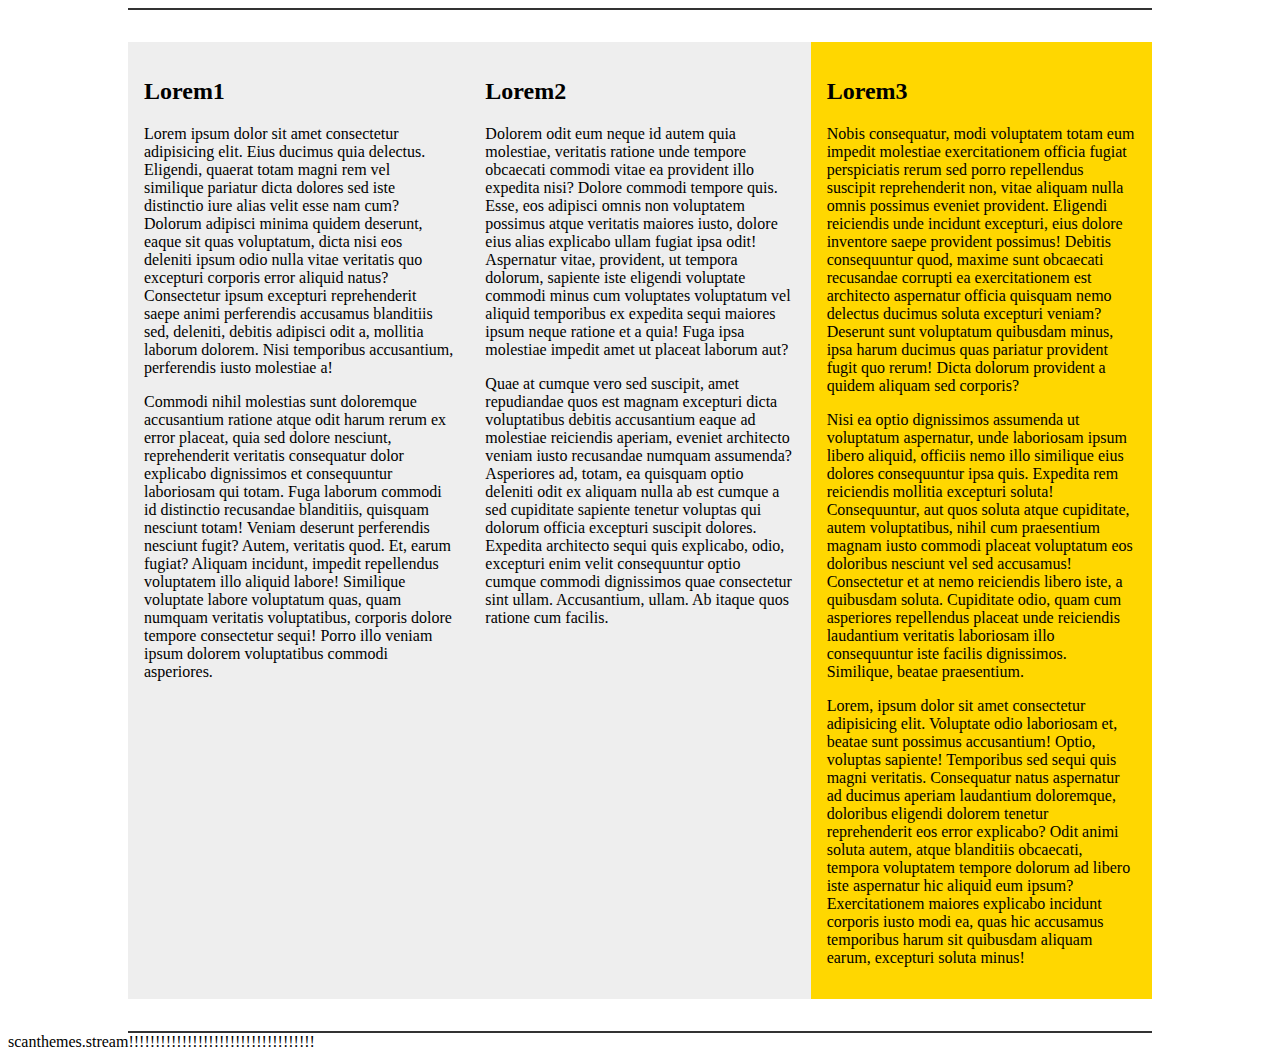
<file: index.html>
<!DOCTYPE html>
<html lang="en">
<head>
    <title>Document</title>
<style>
    main{border-top: 2px solid #333;
    border-bottom:2px solid #333;
    padding-top: 2em;
    padding-bottom: 2em;
    
    
    display: flex;
    width: 80vw;
    margin: auto;
    justify-content: space-between
    }
    main article{background-color: #eeeeee;
   /** margin: 1%;**/
    padding: 1em;
    width: 30vw}
   main article:last-child{background-color: gold;
    }

@media (max-width:1000px){
    main{
        flex-wrap: wrap;

    }
   main article{width: 100vw}
   main article:last-child{order: -1;}
  main article::after{margin-bottom: 2em}
}



</style>
</head>
<body>
    <main><article>
        <h2>Lorem1</h2>
        <p>Lorem ipsum dolor sit amet consectetur adipisicing elit. Eius ducimus quia delectus. Eligendi, quaerat totam magni rem vel similique pariatur dicta dolores sed iste distinctio iure alias velit esse nam cum? Dolorum adipisci minima quidem deserunt, eaque sit quas voluptatum, dicta nisi eos deleniti ipsum odio nulla vitae veritatis quo excepturi corporis error aliquid natus? Consectetur ipsum excepturi reprehenderit saepe animi perferendis accusamus blanditiis sed, deleniti, debitis adipisci odit a, mollitia laborum dolorem. Nisi temporibus accusantium, perferendis iusto molestiae a!</p>
        <p>Commodi nihil molestias sunt doloremque accusantium ratione atque odit harum rerum ex error placeat, quia sed dolore nesciunt, reprehenderit veritatis consequatur dolor explicabo dignissimos et consequuntur laboriosam qui totam. Fuga laborum commodi id distinctio recusandae blanditiis, quisquam nesciunt totam! Veniam deserunt perferendis nesciunt fugit? Autem, veritatis quod. Et, earum fugiat? Aliquam incidunt, impedit repellendus voluptatem illo aliquid labore! Similique voluptate labore voluptatum quas, quam numquam veritatis voluptatibus, corporis dolore tempore consectetur sequi! Porro illo veniam ipsum dolorem voluptatibus commodi asperiores.</p>
    </article>
    <article>
        <h2>Lorem2</h2>
        <p>Dolorem odit eum neque id autem quia molestiae, veritatis ratione unde tempore obcaecati commodi vitae ea provident illo expedita nisi? Dolore commodi tempore quis. Esse, eos adipisci omnis non voluptatem possimus atque veritatis maiores iusto, dolore eius alias explicabo ullam fugiat ipsa odit! Aspernatur vitae, provident, ut tempora dolorum, sapiente iste eligendi voluptate commodi minus cum voluptates voluptatum vel aliquid temporibus ex expedita sequi maiores ipsum neque ratione et a quia! Fuga ipsa molestiae impedit amet ut placeat laborum aut?</p>
        <p>Quae at cumque vero sed suscipit, amet repudiandae quos est magnam excepturi dicta voluptatibus debitis accusantium eaque ad molestiae reiciendis aperiam, eveniet architecto veniam iusto recusandae numquam assumenda? Asperiores ad, totam, ea quisquam optio deleniti odit ex aliquam nulla ab est cumque a sed cupiditate sapiente tenetur voluptas qui dolorum officia excepturi suscipit dolores. Expedita architecto sequi quis explicabo, odio, excepturi enim velit consequuntur optio cumque commodi dignissimos quae consectetur sint ullam. Accusantium, ullam. Ab itaque quos ratione cum facilis.</p>
    </article>
    <article>
        <h2>Lorem3</h2>
        <p>Nobis consequatur, modi voluptatem totam eum impedit molestiae exercitationem officia fugiat perspiciatis rerum sed porro repellendus suscipit reprehenderit non, vitae aliquam nulla omnis possimus eveniet provident. Eligendi reiciendis unde incidunt excepturi, eius dolore inventore saepe provident possimus! Debitis consequuntur quod, maxime sunt obcaecati recusandae corrupti ea exercitationem est architecto aspernatur officia quisquam nemo delectus ducimus soluta excepturi veniam? Deserunt sunt voluptatum quibusdam minus, ipsa harum ducimus quas pariatur provident fugit quo rerum! Dicta dolorum provident a quidem aliquam sed corporis?</p>
        <p>Nisi ea optio dignissimos assumenda ut voluptatum aspernatur, unde laboriosam ipsum libero aliquid, officiis nemo illo similique eius dolores consequuntur ipsa quis. Expedita rem reiciendis mollitia excepturi soluta! Consequuntur, aut quos soluta atque cupiditate, autem voluptatibus, nihil cum praesentium magnam iusto commodi placeat voluptatum eos doloribus nesciunt vel sed accusamus! Consectetur et at nemo reiciendis libero iste, a quibusdam soluta. Cupiditate odio, quam cum asperiores repellendus placeat unde reiciendis laudantium veritatis laboriosam illo consequuntur iste facilis dignissimos. Similique, beatae praesentium.</p>
        <p>Lorem, ipsum dolor sit amet consectetur adipisicing elit. Voluptate odio laboriosam et, beatae sunt possimus accusantium! Optio, voluptas sapiente! Temporibus sed sequi quis magni veritatis. Consequatur natus aspernatur ad ducimus aperiam laudantium doloremque, doloribus eligendi dolorem tenetur reprehenderit eos error explicabo? Odit animi soluta autem, atque blanditiis obcaecati, tempora voluptatem tempore dolorum ad libero iste aspernatur hic aliquid eum ipsum? Exercitationem maiores explicabo incidunt corporis iusto modi ea, quas hic accusamus temporibus harum sit quibusdam aliquam earum, excepturi soluta minus!</p>
    </article></main>


    scanthemes.stream!!!!!!!!!!!!!!!!!!!!!!!!!!!!!!!!!!!




    
</body>
</html>
</file>
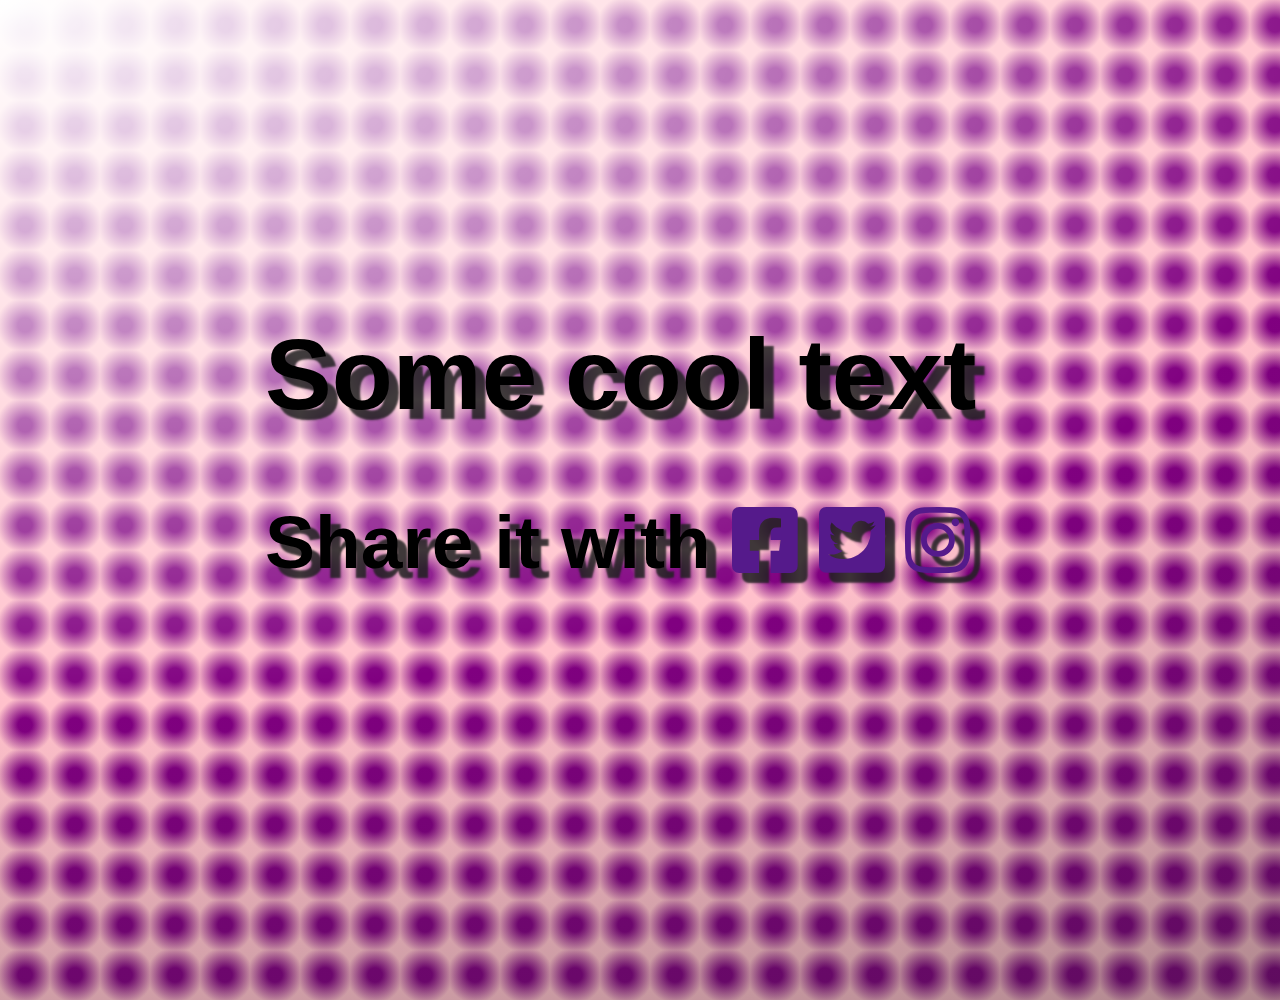
<file: animated shadow/index.html>
<!DOCTYPE html>
<html lang="en">
<head>
    <meta charset="UTF-8">
    <meta name="viewport" content="width=device-width, initial-scale=1.0">
    <meta http-equiv="X-UA-Compatible" content="ie=edge">
    <title>Document</title>
    <link rel="stylesheet" href="reset.css">
<link rel="stylesheet" href="https://cdnjs.cloudflare.com/ajax/libs/font-awesome/5.9.0/css/all.min.css">
    <link rel="stylesheet" href="style.css">
</head>
<body>
    <header><h1>Some cool text</h1>
    <h2>Share it with 
        <a href=""><i class="fab fa-facebook-square"></i></a>
        <a href=""><i class="fab fa-twitter-square"></i></a>
        <a href=""><i class="fab fa-instagram"></i></a></h2></header>
    <div class="light"></div>
</body>
</html>
</file>
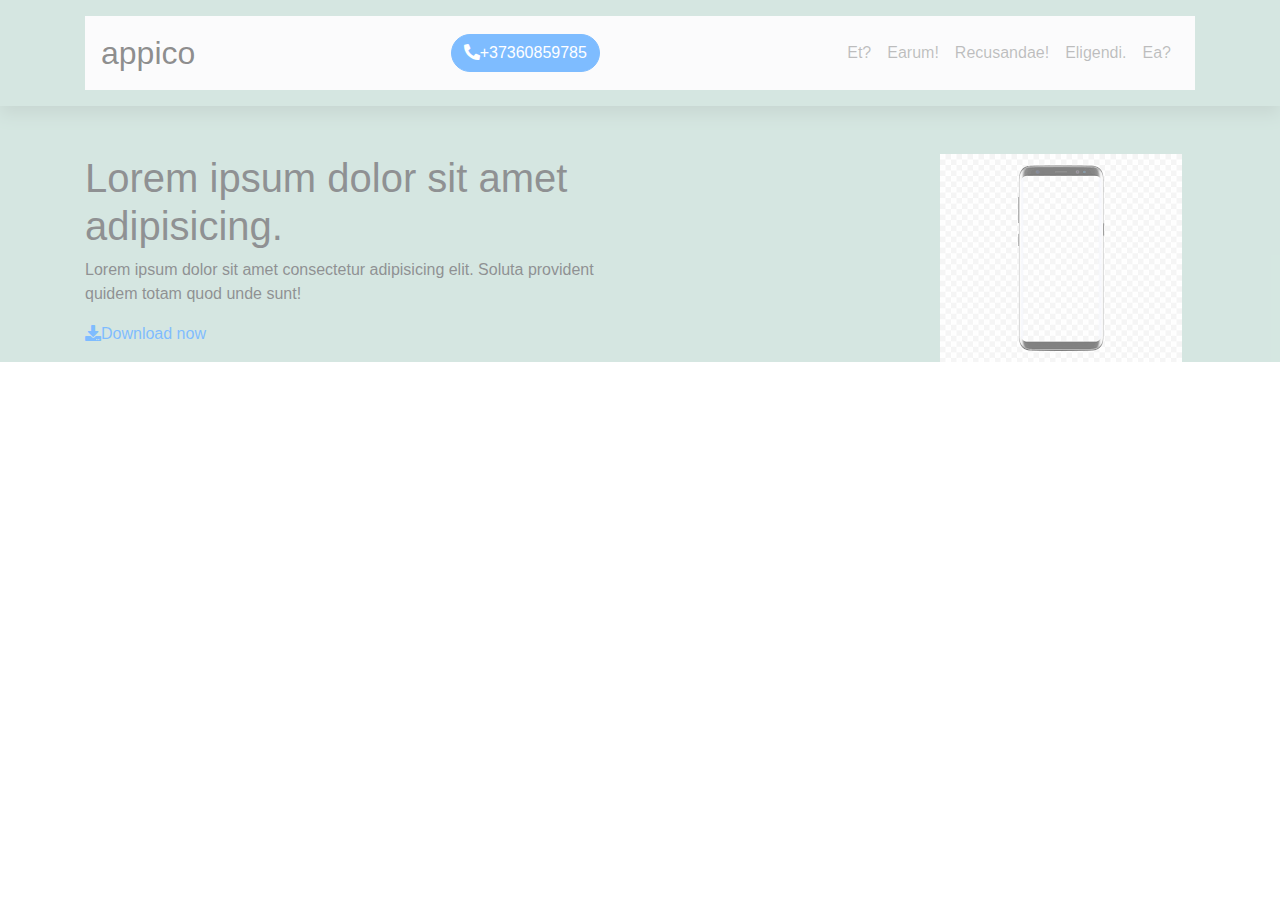
<file: appico-bootstrap/index.html>
<!DOCTYPE html>
<html lang="en">
<head>
    <meta charset="UTF-8">
    <meta name="viewport" content="width=device-width, initial-scale=1.0, user-scalable=no">
    <meta http-equiv="X-UA-Compatible" content="ie=edge">
    <link rel="stylesheet" href="https://cdnjs.cloudflare.com/ajax/libs/font-awesome/5.9.0/css/all.min.css">
    <link rel="stylesheet" href="https://stackpath.bootstrapcdn.com/bootstrap/4.3.1/css/bootstrap.min.css"
        integrity="sha384-ggOyR0iXCbMQv3Xipma34MD+dH/1fQ784/j6cY/iJTQUOhcWr7x9JvoRxT2MZw1T" crossorigin="anonymous">
    <link rel="stylesheet" href="style.css">
        <title>Document</title>
</head>
<body>
     

    <header><div id="bg">
        <div class="shadow p-3">



          



    <div class="container" >
        <nav class="navbar  justify-content-between navbar-light navbar-expand-md bg-light">
            <a href="" class="navbar-brand">appico</a>
            <button class="navbar-toggler" data-toggle="collapse" data-target="#mainnav"><i class="fas fa-hamburger"></i></button>
            <a class="btn btn-primary rounded-pill" href="tel:+37360859785" ><i class="fas fa-phone-alt jello-horizontal"></i>+37360859785</a>
            <div class="collapse navbar-collapse" id="mainnav">
            <ul class="navbar-nav">

                <li class="nav-item"><a class="nav-link" href="">Et?</a></li>
                <li class="nav-item"><a class="nav-link" href="">Earum!</a></li>
                <li class="nav-item"><a class="nav-link" href="">Recusandae!</a></li>
                <li class="nav-item"><a class="nav-link" href="">Eligendi.</a></li>
                <li class="nav-item"><a class="nav-link" href="">Ea?</a></li>
            </ul></div>
        </nav>
        </div></div>
    
    <div class="container mt-5">
        <div class="row">
            
        <div class="col-6"><h1>Lorem ipsum dolor sit amet adipisicing.</h1>
        <p>Lorem ipsum dolor sit amet consectetur adipisicing elit. Soluta provident quidem totam quod unde sunt!</p>
        <a href=""><i class="fas fa-download"></i>Download now</a></div>
        <div class="col-3 offset-3"><img class="img-fluid" src="phone.png" alt=""></div>  </div>
      
        </div>
    </header>
    </div>








    <script src="https://code.jquery.com/jquery-3.3.1.slim.min.js"
        integrity="sha384-q8i/X+965DzO0rT7abK41JStQIAqVgRVzpbzo5smXKp4YfRvH+8abtTE1Pi6jizo"
        crossorigin="anonymous"></script>
    <script src="https://cdnjs.cloudflare.com/ajax/libs/popper.js/1.14.7/umd/popper.min.js"
        integrity="sha384-UO2eT0CpHqdSJQ6hJty5KVphtPhzWj9WO1clHTMGa3JDZwrnQq4sF86dIHNDz0W1"
        crossorigin="anonymous"></script>
    <script src="https://stackpath.bootstrapcdn.com/bootstrap/4.3.1/js/bootstrap.min.js"
        integrity="sha384-JjSmVgyd0p3pXB1rRibZUAYoIIy6OrQ6VrjIEaFf/nJGzIxFDsf4x0xIM+B07jRM"
        crossorigin="anonymous"></script>
</body>
</html>
</file>
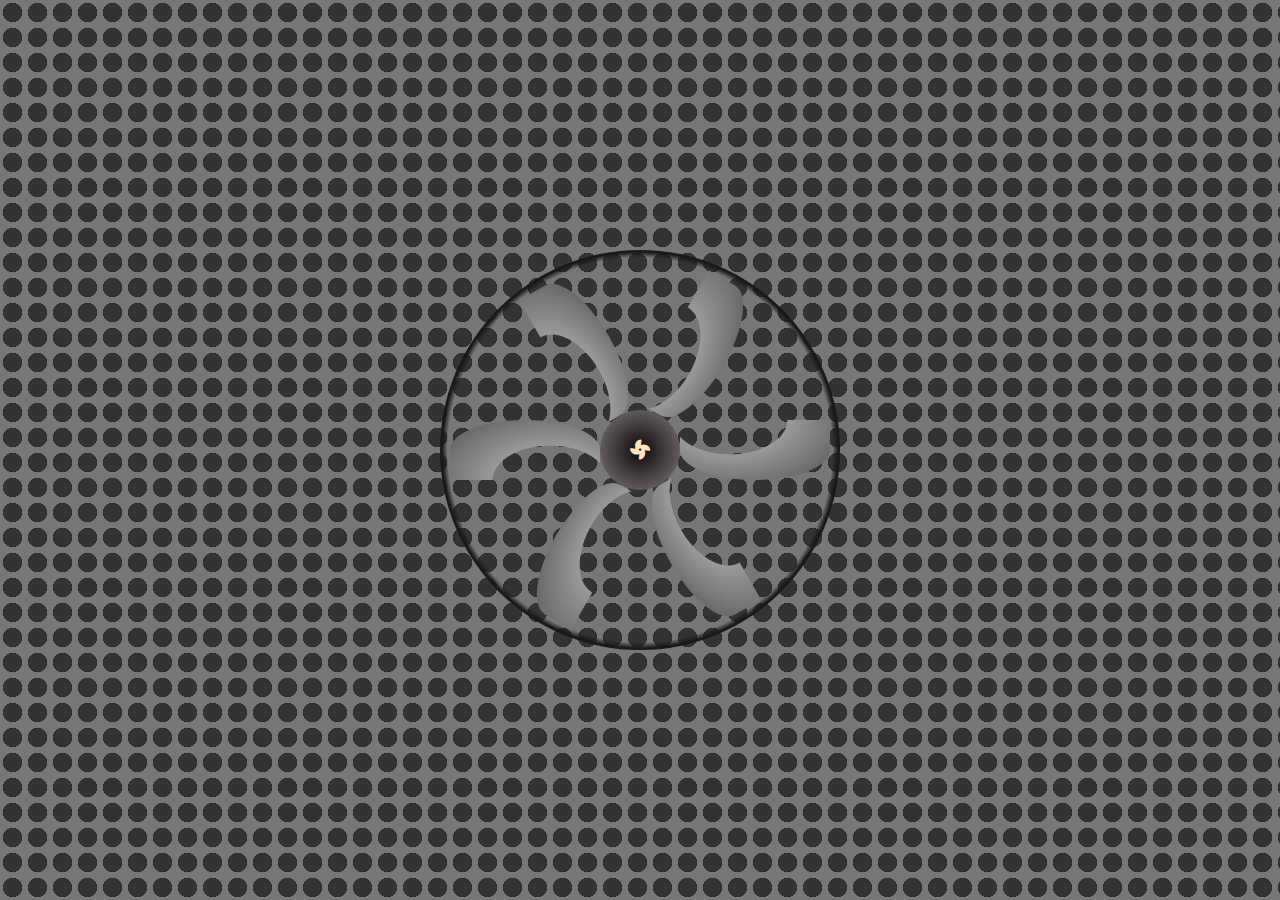
<file: animated fan/animated.html>
<!DOCTYPE html>
<html lang="en">
<head>
    <meta charset="UTF-8">
    <meta name="viewport" content="width=device-width, initial-scale=1.0">
    <meta http-equiv="X-UA-Compatible" content="ie=edge">
    <title>CSS animated fan</title>
    <link rel="stylesheet" href="reset.css">
    <link rel="stylesheet" href="https://cdnjs.cloudflare.com/ajax/libs/font-awesome/5.9.0/css/all.min.css">
    <link rel="stylesheet" href="style.css">
</head>
<body>
    <!--icon fonts, material icons
    CDN-->
    <div id="box" class="center">
        <ul class="center">
            <li></li>
            <li></li>
            <li></li>
            <li></li>
            <li></li>
            <li></li>
            <li class="center"><i class="fas fa-fan center"></i></li>
        </ul>
    </div>
</body>
</html>
</file>
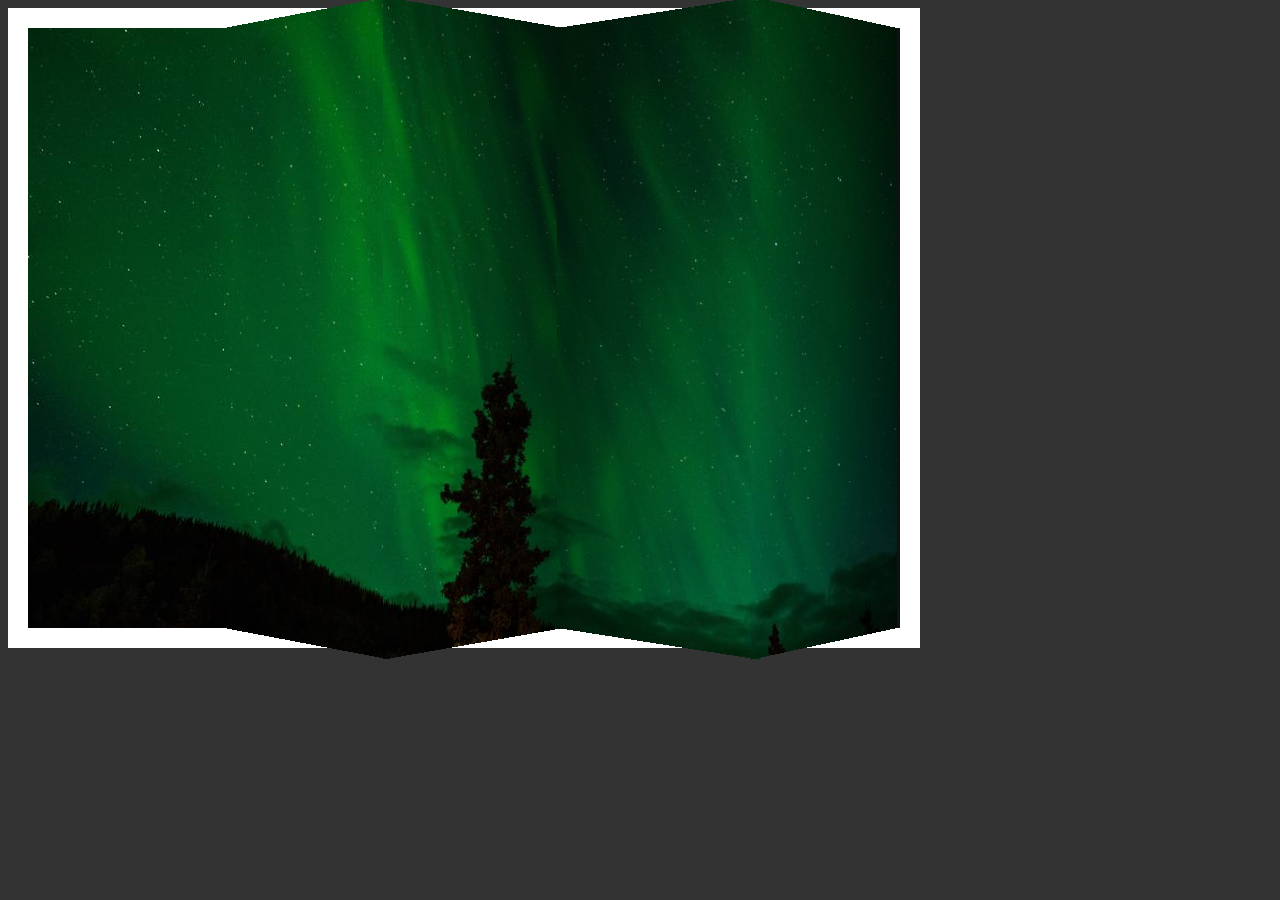
<file: Vika2/effects/example.html>
<!DOCTYPE html>
<html lang="en">
<head>
    <title>Document</title>
    <style>
    body{background-color: #333}
    #paper{width: 872px;
    height: 600px;
    border: 20px solid white;
    background-color: #111;
    position: relative;
    perspective: 1000px}
    #paper .seg{width:200px;
    height:600px;
    position:absolute;
    top:0;
    background-image: url(foto.jpg)}
    #paper .seg:nth-child(2){left: 175px;
    background-position: -200px 0;
    transform:scale(1.05)rotateY(-30deg)}
    #paper .seg:nth-child(3){left: 350px;
    background-position: -400px 0;
    transform:scale(1.05)rotateY(30deg);}
    #paper .seg:nth-child(4){left: 525px;
     transform:scale(1.05)rotateY(-30deg);
    background-position: -600px 0;}
    #paper .seg:nth-child(5){left: 700px;
     transform:scale(1.05)rotateY(30deg);
    background-position: -800px 0;}
    #paper .seg:nth-child(3) .sh{width:200px;
    height:600px;
    /*background-color: white*/
    background-image: linear-gradient(-90deg, #0008, #0000);}
     #paper .seg:nth-child(4) .sh{width:200px;
    height:600px;
    background-image: linear-gradient(-90deg,#0000 , #0008);}
    #paper .seg:nth-child(5) .sh{width:200px;
    height:600px;
    background-image: linear-gradient(90deg,#0000 , #0008);}
</style>
</head>
<body>
    <div id="paper">
        <div class="seg"></div>
        <div class="seg"></div>
        <div class="seg"><div class="sh"></div></div>
        <div class="seg"><div class="sh"></div></div>
        <div class="seg"><div class="sh"></div></div>
    </div>
</body>
</html>
</file>
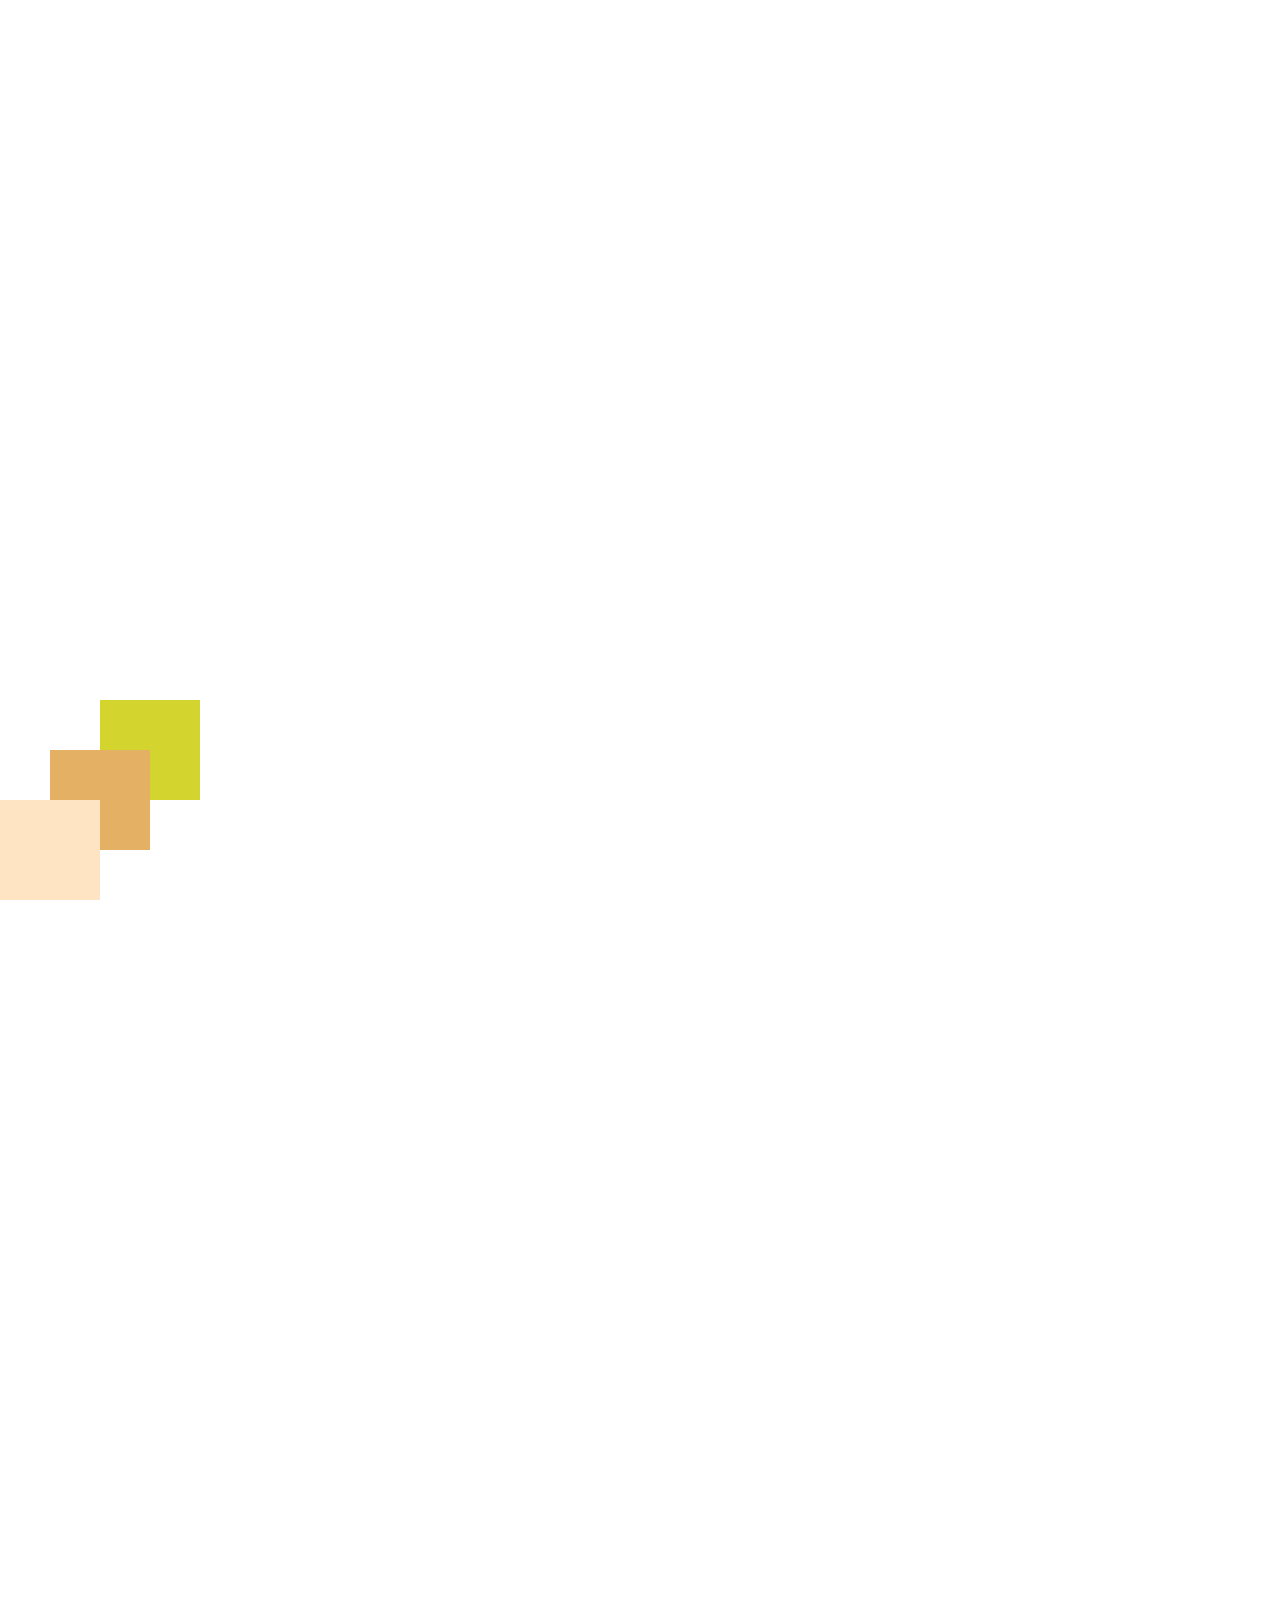
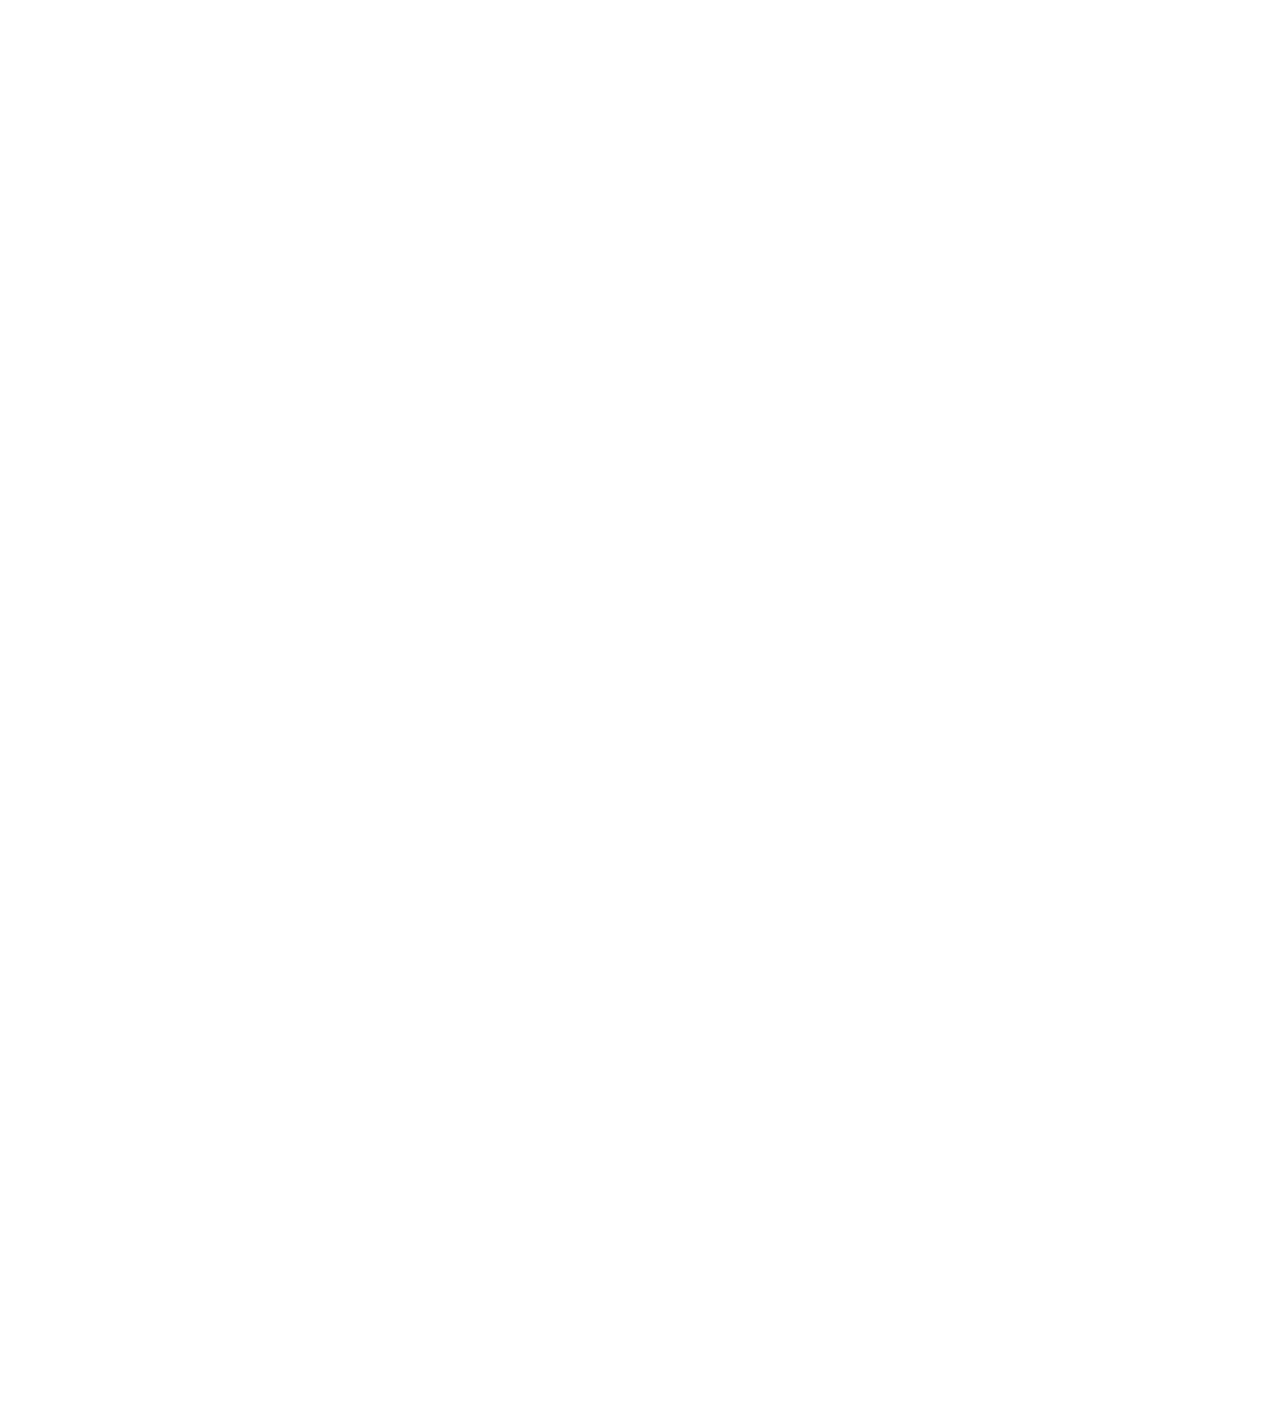
<file: Vika2/position/absolute.html>
<!DOCTYPE html>
<html lang="en">

<head>
    <meta charset="UTF-8">
    <meta name="viewport" content="width=device-width, initial-scale=1.0">
    <meta http-equiv="X-UA-Compatible" content="ie=edge">
    <title>Document</title>
    <style>
        div {
            width: 100px;
            height: 100px;
        }

        #d1 {
            background-color: bisque;
            position: absolute;
            bottom: 0;
            left: 0
        }

        #d2 {
            background-color: rgb(228, 177, 100);
            position: absolute;
            bottom: 50px;
            left: 50px;
            z-index: -1;
            
        }

        #d3 {
            background-color: rgb(212, 212, 46);
            position: absolute;
            bottom: 100px;
            left: 100px;
            z-index: -2;

        }
        body{height: 3000px;}
    </style>
</head>

<body>

    <div id="d1"></div>
    <div id="d2"></div>
    <div id="d3"></div>

</body>

</html>
</file>
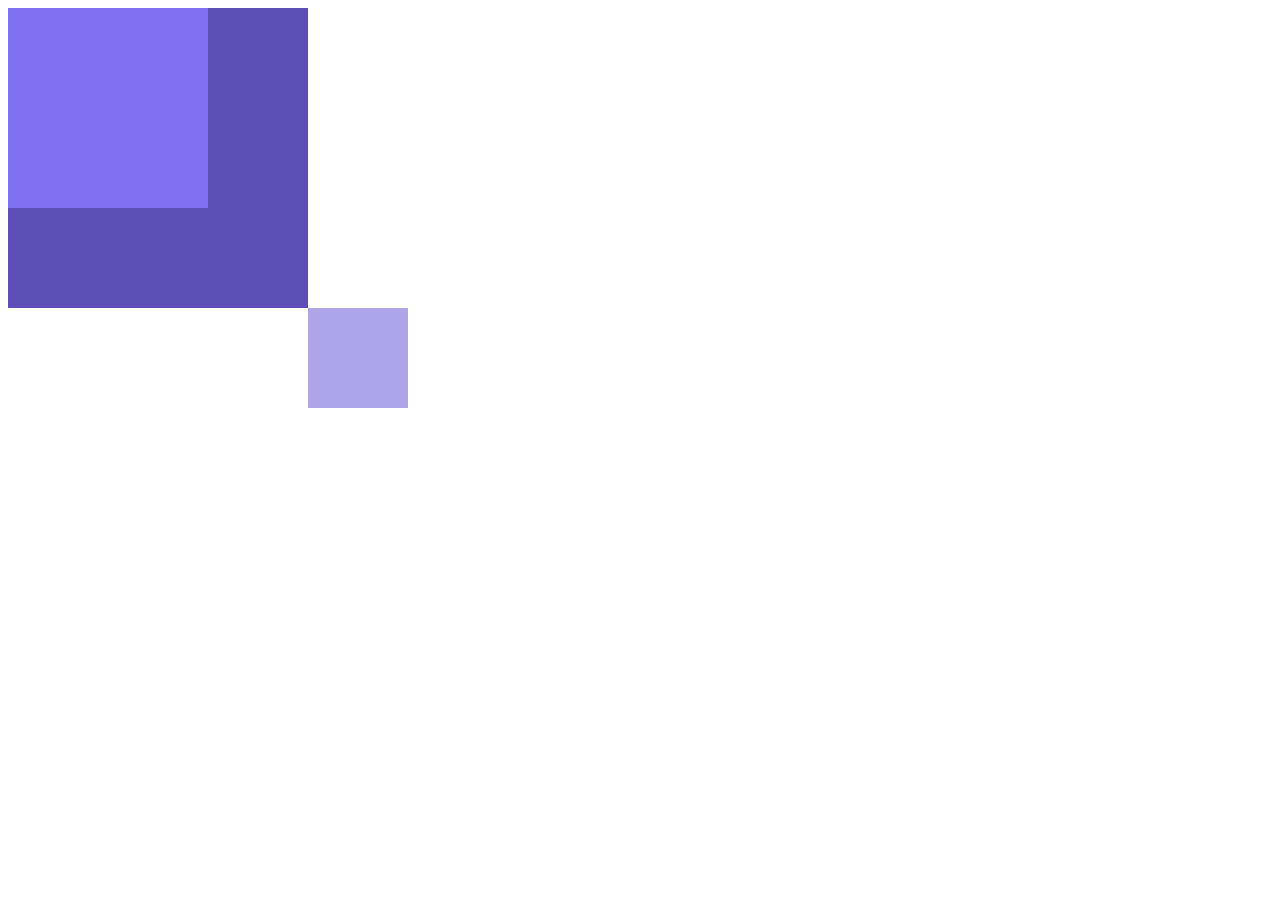
<file: Vika2/position/absolute2.html>
<!DOCTYPE html>
<html lang="en">
<head>
    <meta charset="UTF-8">
    <meta name="viewport" content="width=device-width, initial-scale=1.0">
    <meta http-equiv="X-UA-Compatible" content="ie=edge">
    <title>Document</title>
<style>
    #small{width: 100px;
    height: 100px;
    background-color: rgb(174, 165, 233);
    position: absolute;
    bottom: -100px;
    right: -100px;
    } 
   #mediu{width: 200px;
        height: 200px;
        background-color:rgb(128, 111, 240)}
        #big{width: 300px;
        height: 300px;
        background-color:  rgb(93, 79, 182);
        position: relative;}




</style>


</head>
<body>
    <div id="big">
        <div id="mediu">
            <div id="small"></div>
        </div>
    </div>


</body>
</html>
</file>
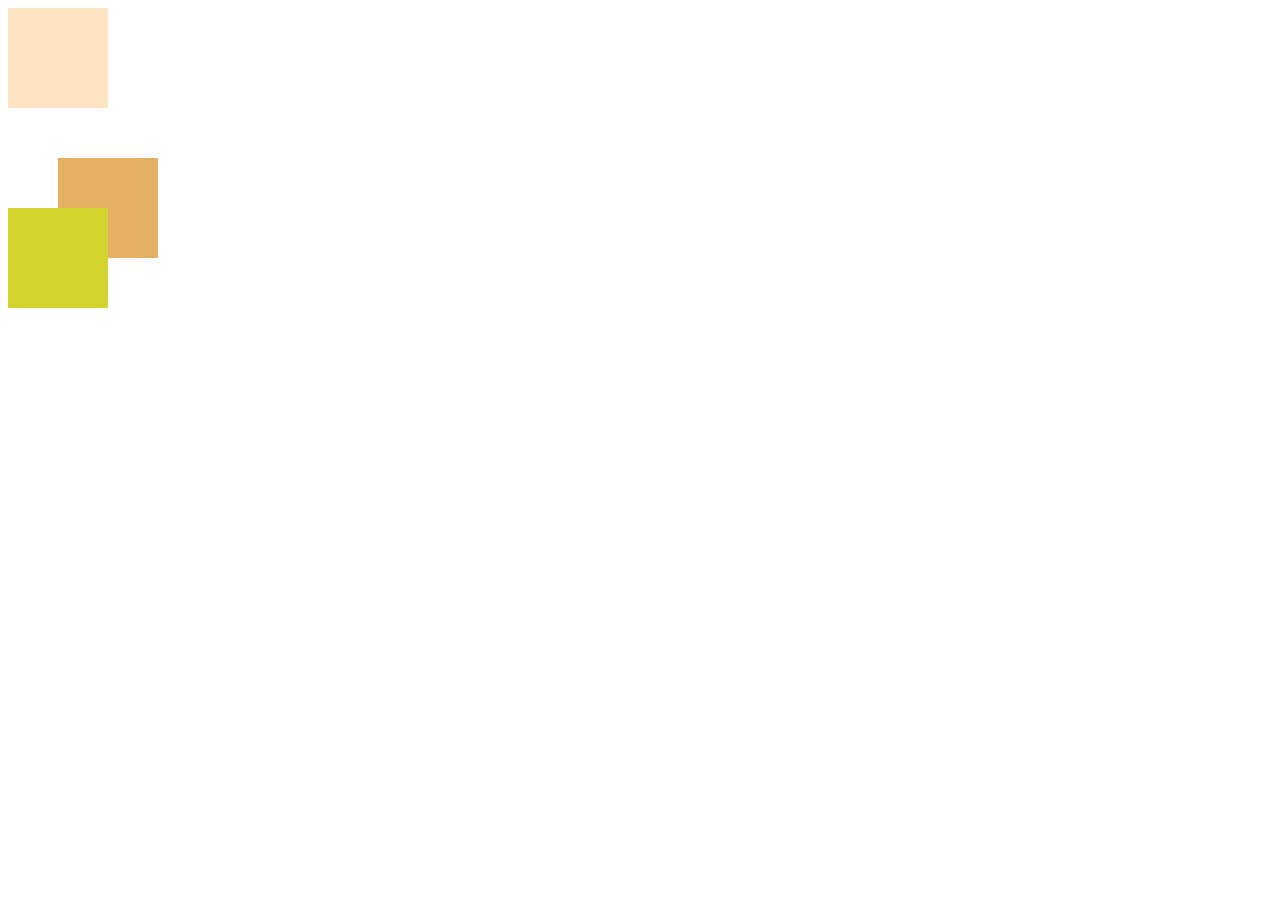
<file: Vika2/position/relative.html>
<!DOCTYPE html>
<html lang="en">
<head>
    <meta charset="UTF-8">
    <meta name="viewport" content="width=device-width, initial-scale=1.0">
    <meta http-equiv="X-UA-Compatible" content="ie=edge">
    <title>Document</title>
<style>
    div{width: 100px;
    height: 100px;}
        #d1{background-color: bisque}
        #d2{background-color: rgb(228, 177, 100);
        position: relative;
        top:50px;
        left: 50px;
        z-index: -1;
        }
        #d3{background-color: rgb(212, 212, 46)}



</style>
</head>
<body>
    
 <div id="d1"></div>
    <div id="d2"></div>
    <div id="d3"></div>

</body>
</html>
</file>
<file: animated shadow/style.css>
body{
background-image: radial-gradient(purple 20%, pink 80%);
background-size: 50px 50px;
}
header{
width: 750px;
height: 400px;
top: 0;
bottom: 0;
left: 0;
right: 0;
margin: auto;
position: absolute;
text-shadow: 10px 10px 2px #222d;
z-index: 1}
.light{width: 2000px;
height: 2000px;
background-image: radial-gradient(at left, white, transparent, #2228);
background-size: 2000px 2000px;
position: absolute;
top: -1000px;
left: 0;
animation: slide 5s infinite;
animation-direction: alternate;
animation: shadow 5s infinite;
animation-direction: alternate}
@keyframes slide{from{top:-1000px}
to{top:0}}
@keyframes shadow{from{text-shadow: 10px 10px 2px #222d;}
to{text-shadow: 10px -10px 2px #222d;}
</file>
<file: appico-bootstrap/style.css>
#mainnav{flex-grow: unset}
.navbar-brand{font-size: 2em;}
.navbar-toggler{order: 3}
header{background-image: url(https://picsum.photos/id/296/1400/800);
background-size: cover;}
#bg{background-color: rgb(172, 207, 196);
opacity: 0.5}

http://preview.themeforest.net/item/appico-app-landing-page-template/full_screen_preview/23068232?_ga=2.164158847.1111275224.1566225417-1907926365.1566225409http://preview.themeforest.net/item/appico-app-landing-page-template/full_screen_preview/23068232?_ga=2.164158847.1111275224.1566225417-1907926365.1566225409http://preview.themeforest.net/item/appico-app-landing-page-template/full_screen_preview/23068232?_ga=2.164158847.1111275224.1566225417-1907926365.1566225409

.jello-horizontal {
	-webkit-animation: jello-horizontal 0.9s 3 both;
	        animation: jello-horizontal 0.9s 3 both;
}

/* ----------------------------------------------
 * Generated by Animista on 2019-8-19 17:4:24
 * w: http://animista.net, t: @cssanimista
 * ---------------------------------------------- */

/**
 * ----------------------------------------
 * animation jello-horizontal
 * ----------------------------------------
 */
@-webkit-keyframes jello-horizontal {
  0% {
    -webkit-transform: scale3d(1, 1, 1);
            transform: scale3d(1, 1, 1);
  }
  30% {
    -webkit-transform: scale3d(1.25, 0.75, 1);
            transform: scale3d(1.25, 0.75, 1);
  }
  40% {
    -webkit-transform: scale3d(0.75, 1.25, 1);
            transform: scale3d(0.75, 1.25, 1);
  }
  50% {
    -webkit-transform: scale3d(1.15, 0.85, 1);
            transform: scale3d(1.15, 0.85, 1);
  }
  65% {
    -webkit-transform: scale3d(0.95, 1.05, 1);
            transform: scale3d(0.95, 1.05, 1);
  }
  75% {
    -webkit-transform: scale3d(1.05, 0.95, 1);
            transform: scale3d(1.05, 0.95, 1);
  }
  100% {
    -webkit-transform: scale3d(1, 1, 1);
            transform: scale3d(1, 1, 1);
  }
}
@keyframes jello-horizontal {
  0% {
    -webkit-transform: scale3d(1, 1, 1);
            transform: scale3d(1, 1, 1);
  }
  30% {
    -webkit-transform: scale3d(1.25, 0.75, 1);
            transform: scale3d(1.25, 0.75, 1);
  }
  40% {
    -webkit-transform: scale3d(0.75, 1.25, 1);
            transform: scale3d(0.75, 1.25, 1);
  }
  50% {
    -webkit-transform: scale3d(1.15, 0.85, 1);
            transform: scale3d(1.15, 0.85, 1);
  }
  65% {
    -webkit-transform: scale3d(0.95, 1.05, 1);
            transform: scale3d(0.95, 1.05, 1);
  }
  75% {
    -webkit-transform: scale3d(1.05, 0.95, 1);
            transform: scale3d(1.05, 0.95, 1);
  }
  100% {
    -webkit-transform: scale3d(1, 1, 1);
            transform: scale3d(1, 1, 1);
  }
}
</file>
<file: animated fan/style.css>
body{background-image: radial-gradient(#333 50%,#222 55%, #777 52%);
height: 100vh;
background-size: 25px 25px}


#box{width: 400px;
height: 400px;
/**background-color: rgb(243, 243, 157);**/

background-image: radial-gradient(transparent 68%, rgb(26, 24, 24) 70%);
position: absolute;
/*centrat absolut*/
border-radius: 1000px}
#box ul{/**background-color: rgb(202, 147, 29);*/
position: absolute;
width: 380px;
height: 380px;
border-radius: 1000px;
}
#box li{position: absolute;
transform-origin: 190px 50%;
border-radius: 100% 100% 0 0}
#box li:last-child{background-image: radial-gradient(rgb(14, 7, 7), rgb(131, 126, 126));
width: 80px;
height: 80px;
border-radius: 1000px}

.center{top: 0;
bottom: 0;
left: 0;
right: 0;
margin: auto;}
#box li:last-child i{position: absolute;
width: 20px;
height: 20px;
color:bisque}
#box li:not(.center){background-image: radial-gradient(at bottom, transparent 40%, #999 41%, #555);
    background-size: 200px;
width: 150px;
height: 60px;
top: 160px;}
#box li:nth-child(1){transform: rotate(0deg);
}
#box li:nth-child(2){transform: rotate(60deg);}
#box li:nth-child(3){transform: rotate(120deg)}
#box li:nth-child(4){transform: rotate(180deg)}
#box li:nth-child(5){transform: rotate(240deg)}
#box li:nth-child(6){transform: rotate(300deg)}

@keyframes rotate-fan{
    from{ transform: rotate(0)

    }
    to{
transform: rotate(360deg)
    }
}
#box ul{animation: rotate-fan 5s linear infinite;}



/** animatie CSS
cadrele animatiei
@keyframes**/
</file>
